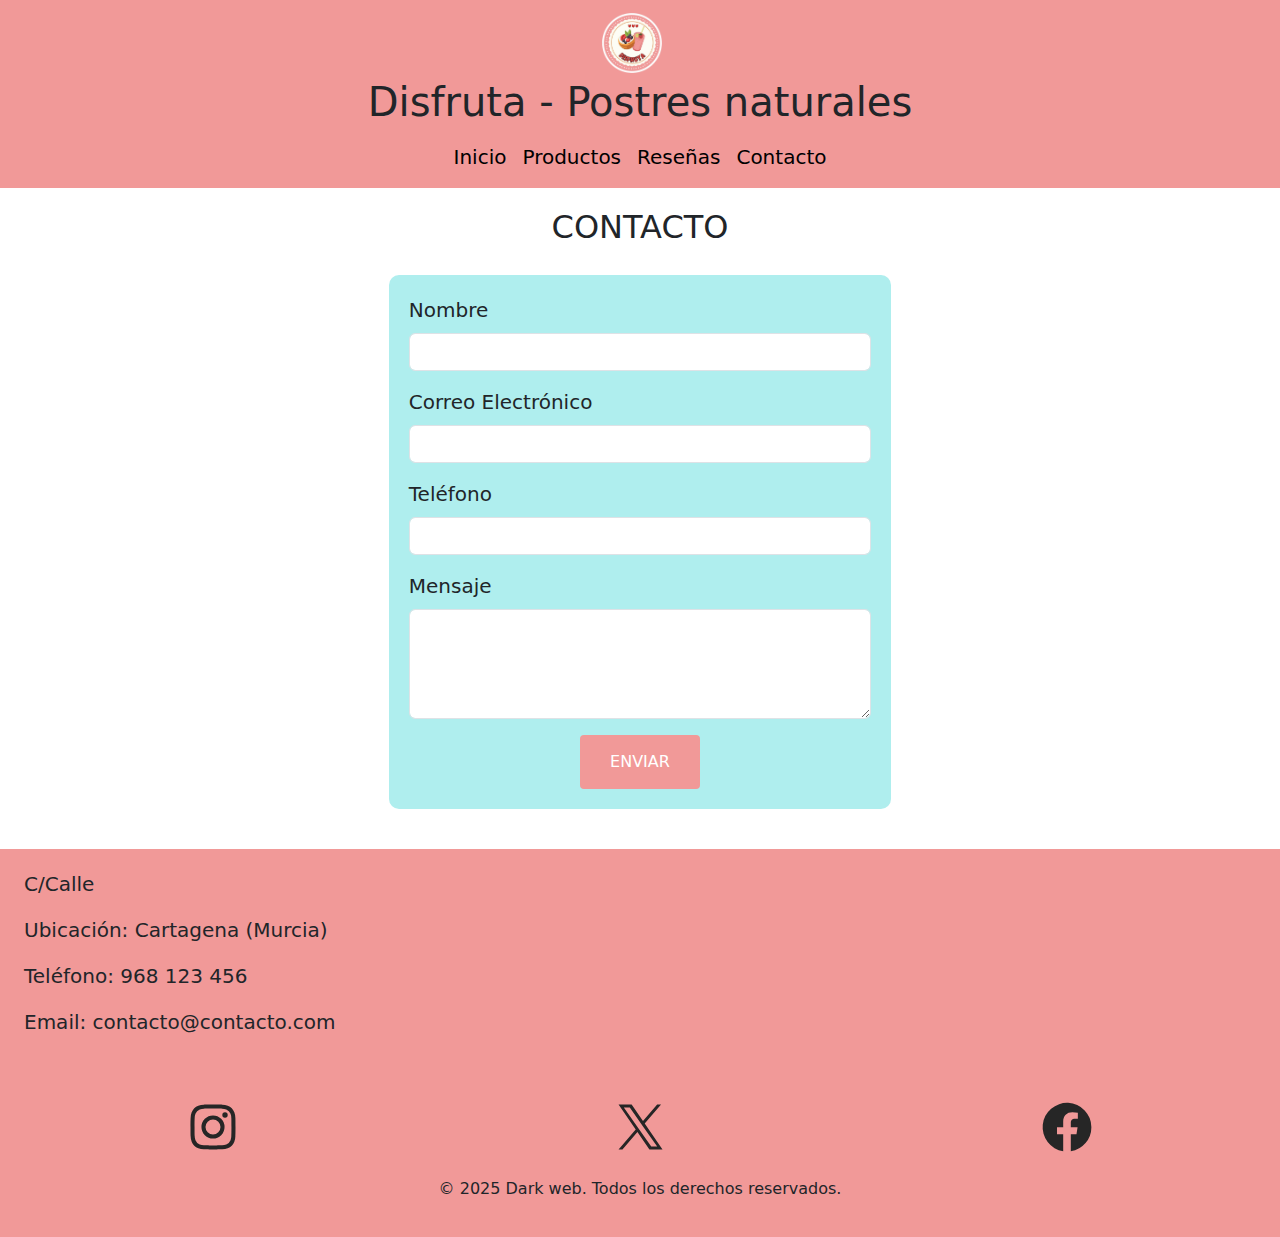
<file: contacto.html>
<!DOCTYPE html>
<html lang="es">

<head>
    <meta charset="UTF-8">
    <meta name="viewport" content="width=device-width, initial-scale=1.0">
    <title>Disfruta - Contacto</title>
    <link href="https://cdn.jsdelivr.net/npm/bootstrap@5.3.3/dist/css/bootstrap.min.css" rel="stylesheet"
        integrity="sha384-QWTKZyjpPEjISv5WaRU9OFeRpok6YctnYmDr5pNlyT2bRjXh0JMhjY6hW+ALEwIH" crossorigin="anonymous">
    <link rel="stylesheet" href="css/custom.css">
    <script src="scripts/contacto.js" defer></script>
</head>



<body>
    <div class="container-fluid">
        <div class="row rosa">
            <nav class="col-12 navbar navbar-expand-md">
                <div class="container d-flex flex-row flex-md-column justify-content-between align-items-center">
                    <a class="navbar-brand" href="index.html">
                        <img src="imagenes/logo.png" alt="Logo" class="logo">
                    </a>
                    <h1 class="d-md-none">Disfruta</h1>
                    <h1 class="d-none d-md-block">Disfruta - Postres naturales</h1>
                    <button class="navbar-toggler" type="button" data-bs-toggle="collapse"
                        data-bs-target="#navbarNavAltMarkup" aria-controls="navbarNavAltMarkup" aria-expanded="false"
                        aria-label="Toggle navigation">
                        <span class="navbar-toggler-icon"></span>
                    </button>
                    <div class="collapse navbar-collapse" id="navbarNavAltMarkup">
                        <div class="navbar-nav">
                            <a class="nav-link" href="index.html">Inicio</a>
                            <a class="nav-link" href="productos.html">Productos</a>
                            <a class="nav-link" href="reseñas.html">Reseñas</a>
                            <a class="nav-link" href="contacto.html">Contacto</a>
                        </div>
                    </div>
                </div>
            </nav>
        </div>

        <div class="row subtitulo ">
            <div class="col-12">
                <h2>CONTACTO</h2>
            </div>
        </div>

        <div class="row">
            <div class="col-12">
                <form id="contactoForm" class="formulario estilo-form margen-form">
                    <div class="mb-3">
                        <label for="nombre" class="form-label">Nombre</label>
                        <input type="text" class="form-control" id="nombre" name="nombre" required>
                    </div>
                    <div class="mb-3">
                        <label for="email" class="form-label">Correo Electrónico</label>
                        <input type="email" class="form-control" id="email" name="email" required>
                    </div>
                    <div class="mb-3">
                        <label for="telefono" class="form-label">Teléfono</label>
                        <input type="tel" class="form-control" id="telefono" name="telefono" required>
                    </div>
                    <div class="mb-3">
                        <label for="mensaje" class="form-label">Mensaje</label>
                        <textarea class="form-control" id="mensaje" name="mensaje" rows="4" required></textarea>
                    </div>
                    <div class="centrado">
                        <button type="submit" class="boton">ENVIAR</button>
                    </div>
                </form>
                
            </div>
        </div>







        <div class="row"> <!-- Footer -->
            <div class="footer rosa">
                <div class="row margen">
                    <div class="col-12 col-sm-6 ">
                        <p class="contacto contacto-margen"> C/Calle</p>
                        <p class="contacto">Ubicación: Cartagena (Murcia)</p>
                        <p class="contacto">Teléfono: 968 123 456</p>
                        <p class="contacto">Email: contacto@contacto.com</p>
                    </div>
                    <div class="col-12 col-sm-6">
                        <iframe class=" mapa"
                            src="https://www.google.com/maps/embed?pb=!1m18!1m12!1m3!1d3160.8457745839924!2d-0.9927660233647977!3d37.6057885720286!2m3!1f0!2f0!3f0!3m2!1i1024!2i768!4f13.1!3m3!1m2!1s0xd634224e0bc8c2b%3A0xf62d78a986855460!2sCIFP%20Carlos%20III!5e0!3m2!1ses!2ses!4v1738443946466!5m2!1ses!2ses"
                            width="600" height="450" style="border:0;" allowfullscreen="" loading="lazy"
                            referrerpolicy="no-referrer-when-downgrade"></iframe>
                    </div>
                </div>
                <div class="row">
                    <div class="col-4 d-flex justify-content-center align-items-center">
                        <a href=""> <!-- Poner enlaces -->
                            <img src="imagenes/instagram.svg" alt="Instagram" class="redes">
                        </a>
                    </div>
                    <div class="col-4 d-flex justify-content-center align-items-center">
                        <a href="">
                            <img src="imagenes/x.svg" alt="X" class="redes">
                        </a>
                    </div>
                    <div class="col-4 d-flex justify-content-center align-items-center">
                        <a href="">
                            <img src="imagenes/facebook.svg" alt="Facebook" class="redes">
                        </a>
                    </div>
                </div>
                <div class="row">
                    <div class="col-12 margen">
                        <p class="texto-pequeño">© 2025 Dark web. Todos los derechos reservados.</p>
                    </div>
                </div>
            </div>
        </div>
    </div>
    <script src="https://cdn.jsdelivr.net/npm/bootstrap@5.3.3/dist/js/bootstrap.bundle.min.js"
        integrity="sha384-YvpcrYf0tY3lHB60NNkmXc5s9fDVZLESaAA55NDzOxhy9GkcIdslK1eN7N6jIeHz"
        crossorigin="anonymous"></script>
</body>

</html>
</file>
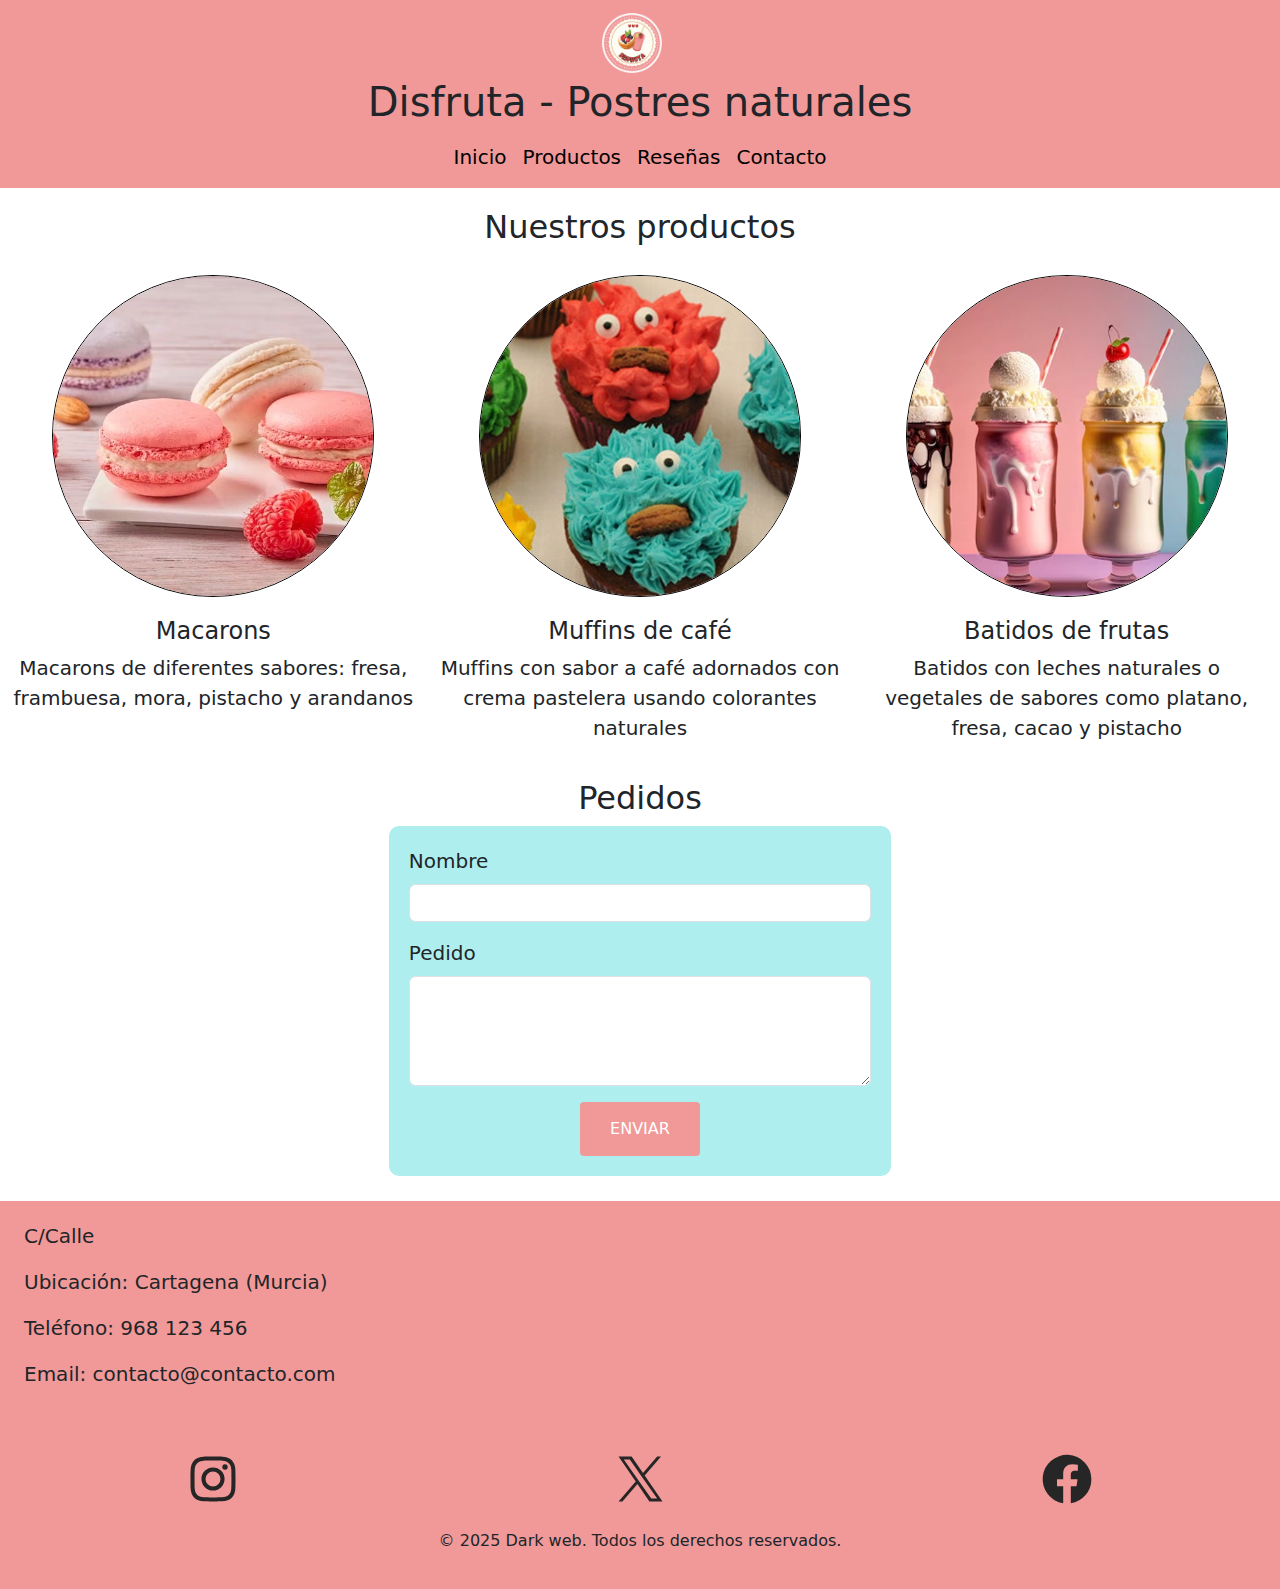
<file: productos.html>
<!DOCTYPE html>
<html lang="es">

<head>
    <meta charset="UTF-8">
    <meta name="viewport" content="width=device-width, initial-scale=1.0">
    <title>Disfruta - Productos</title>
    <link href="https://cdn.jsdelivr.net/npm/bootstrap@5.3.3/dist/css/bootstrap.min.css" rel="stylesheet" integrity="sha384-QWTKZyjpPEjISv5WaRU9OFeRpok6YctnYmDr5pNlyT2bRjXh0JMhjY6hW+ALEwIH" crossorigin="anonymous">
    <link rel="stylesheet" href="css/custom.css">
    <script src="scripts/pedido.js" defer></script>
</head>

<body>
    <div class="container-fluid">
        <div class="row rosa">
            <nav class="col-12 navbar navbar-expand-md">
                <div class="container d-flex flex-row flex-md-column justify-content-between align-items-center">
                    <a class="navbar-brand" href="index.html">
                        <img src="imagenes/logo.png" alt="Logo" class="logo">
                    </a>
                    <h1 class="d-md-none">Disfruta</h1>
                    <h1 class="d-none d-md-block">Disfruta - Postres naturales</h1>
                    <button class="navbar-toggler" type="button" data-bs-toggle="collapse"
                        data-bs-target="#navbarNavAltMarkup" aria-controls="navbarNavAltMarkup" aria-expanded="false"
                        aria-label="Toggle navigation">
                        <span class="navbar-toggler-icon"></span>
                    </button>
                    <div class="collapse navbar-collapse" id="navbarNavAltMarkup">
                        <div class="navbar-nav">
                            <a class="nav-link" href="index.html">Inicio</a>
                            <a class="nav-link" href="productos.html">Productos</a>
                            <a class="nav-link" href="reseñas.html">Reseñas</a>
                            <a class="nav-link" href="contacto.html">Contacto</a>
                        </div>
                    </div>
                </div>
            </nav>
        </div>
        <div class="row">
            <div class="col-12 subtitulo">
                <h2>Nuestros productos</h2>
            </div>
        </div>
        <div class="row">   <!-- Productos -->
            <div class="col-12 col-sm-6 col-md-4 productos">
                <img src="imagenes/producto/producto1.webp" class="rounded-circle" alt="">
                <h4>Macarons</h4>
                <p>Macarons de diferentes sabores: fresa, frambuesa, mora, pistacho y arandanos</p>
            </div>
            <div class="col-12 col-sm-6 col-md-4 productos">
                <img src="imagenes/producto/producto2.webp" class="rounded-circle" alt="">
                <h4>Muffins de café</h4>
                <p>Muffins con sabor a café adornados con crema pastelera usando colorantes naturales</p>
            </div>
            <div class="col-12 col-sm-6 col-md-4 productos">
                <img src="imagenes/producto/producto3.webp" class="rounded-circle" alt="">
                <h4>Batidos de frutas</h4>
                <p>Batidos con leches naturales o vegetales de sabores como platano, fresa, cacao y pistacho</p>
            </div>
        </div>
        <div class="row">
            <div class="col-12 subtitulo">
                <h2>Pedidos</h2>
            </div>
        </div>
        <div class="row padding-form">
            <div class="col-12">
                <form id="pedidoForm" class="formulario estilo-form">
                    <div class="mb-3">
                        <label for="nombre" class="form-label">Nombre</label>
                        <input type="text" class="form-control" id="nombre" name="nombre" required>
                    </div>
                    <div class="mb-3">
                        <label for="mensaje" class="form-label">Pedido</label>
                        <textarea class="form-control" id="mensaje" name="mensaje" rows="4" required></textarea>
                    </div>
                    <div class="centrado">
                        <button type="submit" class="boton">ENVIAR</button>
                    </div>
                </form>
            </div>
        </div>
        <div class="row"> <!-- Footer -->
            <div class="footer rosa">
                <div class="row margen">
                    <div class="col-12 col-sm-6 ">
                        <p class="contacto contacto-margen"> C/Calle</p>
                        <p class="contacto">Ubicación: Cartagena (Murcia)</p>
                        <p class="contacto">Teléfono: 968 123 456</p>
                        <p class="contacto">Email: contacto@contacto.com</p>
                    </div>
                    <div class="col-12 col-sm-6">
                        <iframe class="mapa" src="https://www.google.com/maps/embed?pb=!1m18!1m12!1m3!1d3160.8457745839924!2d-0.9927660233647977!3d37.6057885720286!2m3!1f0!2f0!3f0!3m2!1i1024!2i768!4f13.1!3m3!1m2!1s0xd634224e0bc8c2b%3A0xf62d78a986855460!2sCIFP%20Carlos%20III!5e0!3m2!1ses!2ses!4v1738443946466!5m2!1ses!2ses" width="600" height="450" style="border:0;" allowfullscreen="" loading="lazy" referrerpolicy="no-referrer-when-downgrade"></iframe>
                    </div>
                </div>
                <div class="row">
                    <div class="col-4 d-flex justify-content-center align-items-center">
                        <a href=""> <!-- Poner enlaces -->
                            <img src="imagenes/instagram.svg" alt="Instagram" class="redes">
                        </a>
                    </div>
                    <div class="col-4 d-flex justify-content-center align-items-center">
                        <a href="">
                            <img src="imagenes/x.svg" alt="X" class="redes">
                        </a>
                    </div>
                    <div class="col-4 d-flex justify-content-center align-items-center">
                        <a href="">
                            <img src="imagenes/facebook.svg" alt="Facebook" class="redes">
                        </a>
                    </div>
                </div>
                <div class="row">
                    <div class="col-12 margen">
                        <p class="texto-pequeño">© 2025 Dark web. Todos los derechos reservados.</p>
                    </div>
                </div>
            </div>
        </div>
    </div>
    <script src="https://cdn.jsdelivr.net/npm/bootstrap@5.3.3/dist/js/bootstrap.bundle.min.js" integrity="sha384-YvpcrYf0tY3lHB60NNkmXc5s9fDVZLESaAA55NDzOxhy9GkcIdslK1eN7N6jIeHz" crossorigin="anonymous"></script>
</body>

</html>
</file>
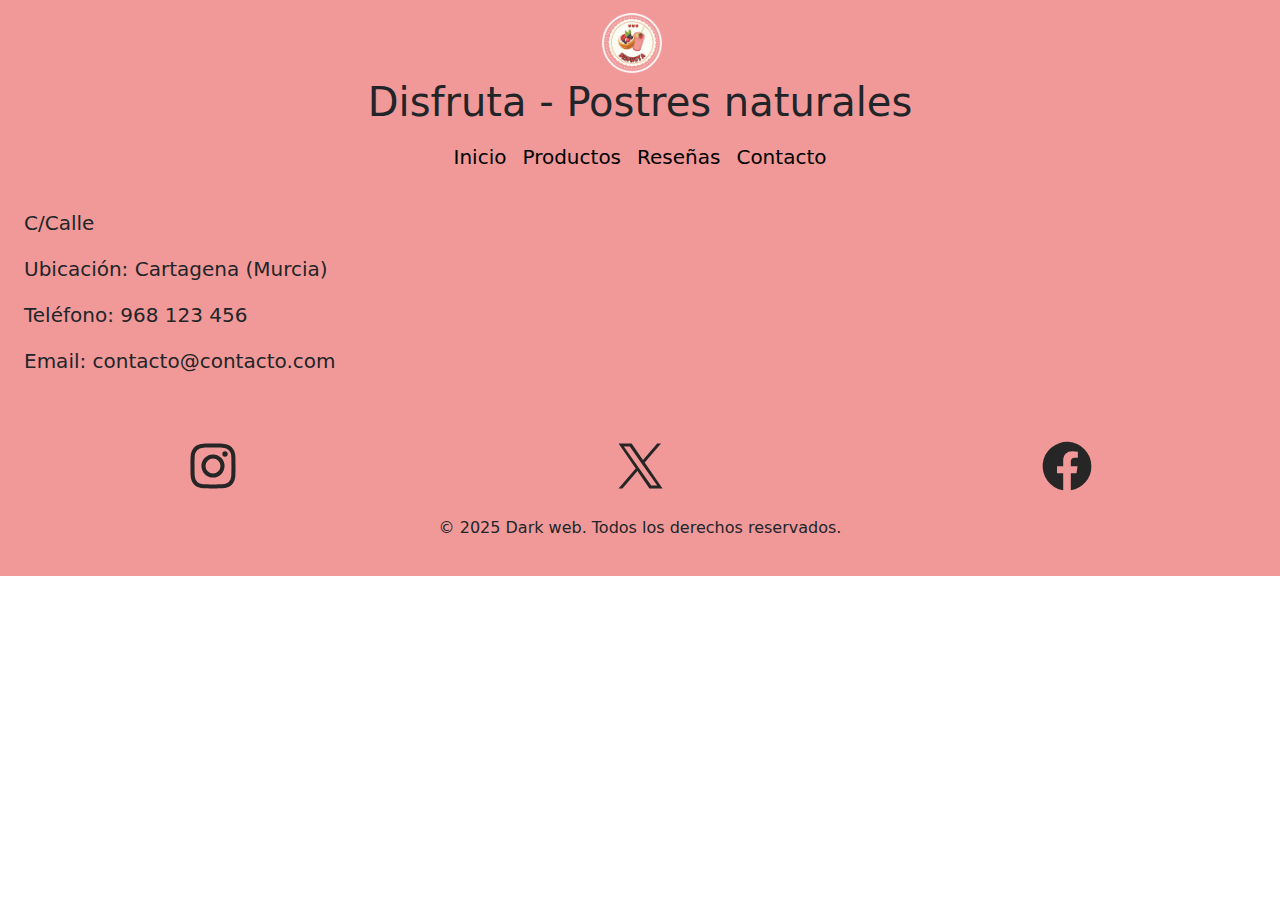
<file: reseñas.html>
<!DOCTYPE html>
<html lang="es">

<head>
    <meta charset="UTF-8">
    <meta name="viewport" content="width=device-width, initial-scale=1.0">
    <title>Disfruta - Reseñas</title>
    <link href="https://cdn.jsdelivr.net/npm/bootstrap@5.3.3/dist/css/bootstrap.min.css" rel="stylesheet"
        integrity="sha384-QWTKZyjpPEjISv5WaRU9OFeRpok6YctnYmDr5pNlyT2bRjXh0JMhjY6hW+ALEwIH" crossorigin="anonymous">
    <link rel="stylesheet" href="css/custom.css">
</head>

<body>
    <div class="container-fluid">
        <div class="row rosa">
            <nav class="col-12 navbar navbar-expand-md">
                <div class="container d-flex flex-row flex-md-column justify-content-between align-items-center">
                    <a class="navbar-brand" href="index.html">
                        <img src="imagenes/logo.png" alt="Logo" class="logo">
                    </a>
                    <h1 class="d-md-none">Disfruta</h1>
                    <h1 class="d-none d-md-block">Disfruta - Postres naturales</h1>
                    <button class="navbar-toggler" type="button" data-bs-toggle="collapse"
                        data-bs-target="#navbarNavAltMarkup" aria-controls="navbarNavAltMarkup" aria-expanded="false"
                        aria-label="Toggle navigation">
                        <span class="navbar-toggler-icon"></span>
                    </button>
                    <div class="collapse navbar-collapse" id="navbarNavAltMarkup">
                        <div class="navbar-nav">
                            <a class="nav-link" href="index.html">Inicio</a>
                            <a class="nav-link" href="productos.html">Productos</a>
                            <a class="nav-link" href="reseñas.html">Reseñas</a>
                            <a class="nav-link" href="contacto.html">Contacto</a>
                        </div>
                    </div>
                </div>
            </nav>
        </div>




        <div class="row"> <!-- Footer -->
            <div class="footer rosa">
                <div class="row margen">
                    <div class="col-12 col-sm-6 ">
                        <p class="contacto contacto-margen"> C/Calle</p>
                        <p class="contacto">Ubicación: Cartagena (Murcia)</p>
                        <p class="contacto">Teléfono: 968 123 456</p>
                        <p class="contacto">Email: contacto@contacto.com</p>
                    </div>
                    <div class="col-12 col-sm-6">
                        <iframe class="mapa"
                            src="https://www.google.com/maps/embed?pb=!1m18!1m12!1m3!1d3160.8457745839924!2d-0.9927660233647977!3d37.6057885720286!2m3!1f0!2f0!3f0!3m2!1i1024!2i768!4f13.1!3m3!1m2!1s0xd634224e0bc8c2b%3A0xf62d78a986855460!2sCIFP%20Carlos%20III!5e0!3m2!1ses!2ses!4v1738443946466!5m2!1ses!2ses"
                            width="600" height="450" style="border:0;" allowfullscreen="" loading="lazy"
                            referrerpolicy="no-referrer-when-downgrade"></iframe>
                    </div>
                </div>
                <div class="row">
                    <div class="col-4 d-flex justify-content-center align-items-center">
                        <a href=""> <!-- Poner enlaces -->
                            <img src="imagenes/instagram.svg" alt="Instagram" class="redes">
                        </a>
                    </div>
                    <div class="col-4 d-flex justify-content-center align-items-center">
                        <a href="">
                            <img src="imagenes/x.svg" alt="X" class="redes">
                        </a>
                    </div>
                    <div class="col-4 d-flex justify-content-center align-items-center">
                        <a href="">
                            <img src="imagenes/facebook.svg" alt="Facebook" class="redes">
                        </a>
                    </div>
                </div>
                <div class="row">
                    <div class="col-12 margen">
                        <p class="texto-pequeño">© 2025 Dark web. Todos los derechos reservados.</p>
                    </div>
                </div>
            </div>
        </div>
        </div>
        <script src="https://cdn.jsdelivr.net/npm/bootstrap@5.3.3/dist/js/bootstrap.bundle.min.js"
            integrity="sha384-YvpcrYf0tY3lHB60NNkmXc5s9fDVZLESaAA55NDzOxhy9GkcIdslK1eN7N6jIeHz"
            crossorigin="anonymous"></script>
</body>

</html>
</file>
<file: css/custom.css>
@import url('https://fonts.googleapis.com/css2?family=Nunito:ital,wght@0,200..1000;1,200..1000&family=Open+Sans:ital,wght@0,300..800;1,300..800&display=swap');

html {
    font-family: 'Nunito', sans-serif;
}

.nav-link {
    color: #000000;
}

.nav-link:hover {
    color: rgb(255, 240, 240);
}

.navbar-nav {
    text-align: center;
}

.rosa {
    background-color: #f19998;
}

.redes {
    width: 60px;
}

.sin {
    padding: 0px;
}

.productos { 
    margin: 0 auto;
}

.productos img {
    width: 80%;
    border: #000 1px solid;
    margin: 20px 10%;
}

.productos img:hover {
    transform: scale(1.1);
    transition: 0.5s;
}

.productos h4, .productos p {
    text-align: center;
}

.subtitulo {
    text-align: center;
    margin: 20px 0 0 0;
}

.parrafo {
    text-align: center;
    margin: 10px;
}

.margen {
    margin: 20px 0;
}

.texto-pequeño {
    text-align: center;
    font-size: 12px;
}

.formulario {
    margin: 0 5%;
}

.logo {
    width: 60px;
}

.centrado {
    text-align: center;
}

/*Nuestro Equipo*/

.equipo{
    width: 50%;
    margin-left: 25%;
    margin-right: 25%;
}
.equipo-hover img:hover {
    transform: scale(1.1);
    transition: 0.5s;
}
.textoequipo{
    text-align: center;
    display: flex;
    justify-content: center;
    align-items: center;

}
.titulo-equipo{
    text-align: center;
    padding-top: 20px;
    padding-bottom: 10px;

}
.descripcion-equipo{
    text-align: center;
    padding-left: 40px;
    padding-right: 40px;
    padding-top: 20px;
    padding-bottom: 50px;
    background-color: paleturquoise;
    border-radius: 30px;
}

.equipo-padding{        /*Separa el footer del body*/
    padding-bottom: 50px;
}

/*Contacto*/

.boton {
    background-color: #f19998;  /* Rosa pastel */
    color: white;
    border: none;
    padding: 15px 30px;
    font-size: 16px;
    border-radius: 4px;
    transition: 0.5s ;
}

.boton:hover {
    background-color: #d57b91;  /* Rosa un poco más intenso en hover */
}

.contacto-form{
    margin-bottom: 20px;
    text-align: left;
}

.contacto-form label {
    display: block;
    font-size: 14px;
    margin-bottom: 8px;
}

.contacto-form input, textarea {
    width: 100%;
    padding: 12px;
    border: 1px solid #ddd;
    border-radius: 4px;
    font-size: 16px;
    background-color: #f9f9f9;
}
.padding-form{
    padding-bottom: 25px;
}
.estilo-form{
    background-color: paleturquoise;
    padding: 20px;
    border-radius: 10px;
    margin-top: 20px;
    margin-bottom: 20px;
}
.padding-contacto{
    padding-left: 200px;
    padding-right: 200px;
}

.margen-equipo{
    margin: 0 0%;
}

.mapa {
    width: 100%;
}
/* Media queries para diferentes resoluciones */
@media screen and (min-width:576px) { 
    /* Estilos para pantallas sm */

    .formulario {
        margin: 0 15%;
    }
    
    .equipo {
        width: 60%;
        margin: 10% 20% 10% 20%;
    }
    
    .mapa {
        height: 200px;
    }

    .margen-form {
        margin-bottom: 20px;
    }
}

@media screen and (min-width:768px) { 
    /* Estilos para pantallas md */

    .formulario {
        margin: 0 30%;
    }

    .logo {
        width: 60px;
    }

    body{
        font-size: 20px;
    }

    .texto-pequeño{
        font-size: 16px;
    }

    .equipo {
        width: 80%;
        margin: 10%;
    }
    
    .margen-index{
        margin: 2% 25%;
    }

    .margen-equipo{
        margin: 0 15%;
    }

    .mapa {
        width: 100%;

    }
    .margen-form {
        margin-top: 20px;
        margin-bottom: 40px;
    }
}
</file>
